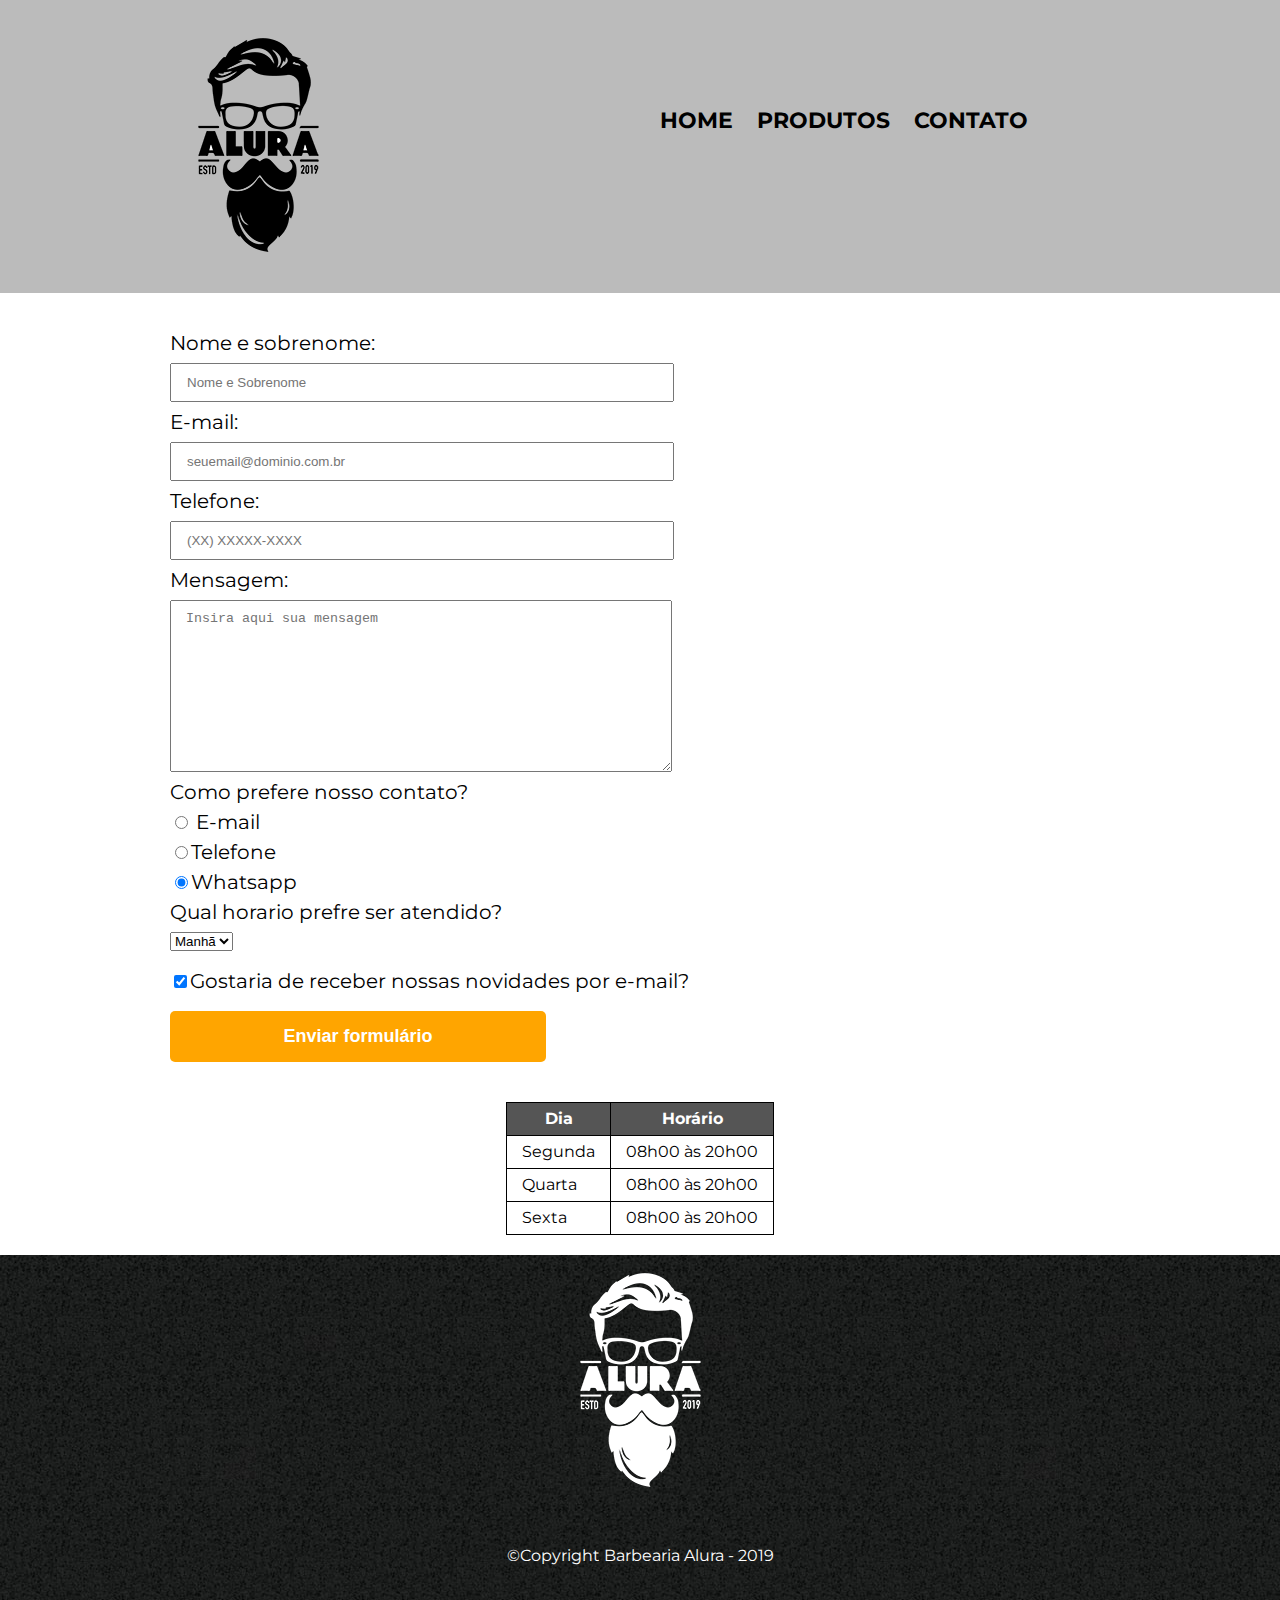
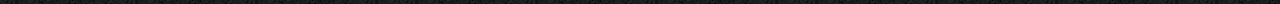
<file: PROJETO BARBEARIA ALURA/contato.html>
<!DOCTYPE html>
<html>
	<head>
		<meta charset="UTF-8">
		<meta name="viewport" content="width=device-width">
		<html lang="pt-br">
		<title> Contatos - Barbearia Alura </title>
		<link rel="stylesheet" href="reset.css">
		<link rel="stylesheet" href="style.css">
		<link href="https://fonts.googleapis.com/css2?family=Montserrat&display=swap" rel="stylesheet">
		
	</head>
		<body>
			<header>
				<div class="caixa">	
					<h1> <img src="imagens_produtos/logo.png" alt="Logo da Barbearia Alura"> </h1>
					<nav>
						<ul>
							<li><a href="index.html">Home</a></li>
							<li><a href="produtos.html">Produtos</a></li>
							<li><a href="contato.html">Contato</a></li>
						</ul>
					</nav>
				</div>
			</header>
			<main>
				<form>
					<label for="nomesobrenome">Nome e sobrenome:</label>
					<input type="text" id="nomesobrenome" class="input-padrao" required placeholder="Nome e Sobrenome">

					<label for="email"> E-mail:</label>
					<input type="email" id="email" class="input-padrao" required placeholder="seuemail@dominio.com.br">

					<label for="telefone">Telefone:</label>
					<input type="tel" id="telefone" class="input-padrao" required placeholder="(XX) XXXXX-XXXX">

					<label for="mensagem">Mensagem:</label>
					<textarea cols="60" rows="10" id="mensagem" class="input-padrao" required placeholder="Insira aqui sua mensagem"></textarea>

					<fieldset>
						<legend>Como prefere nosso contato?</legend>
						<label for="radio-email"><input type="radio" name="forma_contato" value="email" id="radio-email"> E-mail</label>						
						<label for="radio-telefone"><input type="radio" name="forma_contato" value="telefone" id="radio-telefone">Telefone</label>						
						<label for="radio-whatsapp"><input type="radio" name="forma_contato" value="whatsapp" id="radio-whatsapp"checked>Whatsapp</label>
					</fieldset>
					<fieldset>
						<legend>Qual horario prefre ser atendido?</legend>
						<select>
							<option>Manhã</option>
							<option>Tarde</option>
							<option>Noite</option>
						</select>
					</fieldset>

					<label class="checkbox" checked><input type="checkbox" checked>Gostaria de receber nossas novidades por e-mail?</label>
					 
					<input type="submit" value="Enviar formulário" class="enviar">
				</form>
					<table>
						<thead>
							<tr>
								<th>Dia</th>
								<th>Horário</th>
							</tr>
						</thead>
						<tbody>	
							<tr>
								<td>Segunda</td>
								<td>08h00 às 20h00</td>
							</tr>
							<tr>
								<td>Quarta</td>
								<td>08h00 às 20h00</td>						
							</tr>

							<tr>
								<td>Sexta</td>
								<td>08h00 às 20h00</td>
							</tr>
						</tbody>
					</table>
			</main>
			<footer>
					<img src="imagens_produtos/logo-branco.png" alt="Logo da Barbearia Alura">
					<p class="copyright">&copy;Copyright Barbearia Alura - 2019</p>
			</footer>
		</body>

</html>
</file>
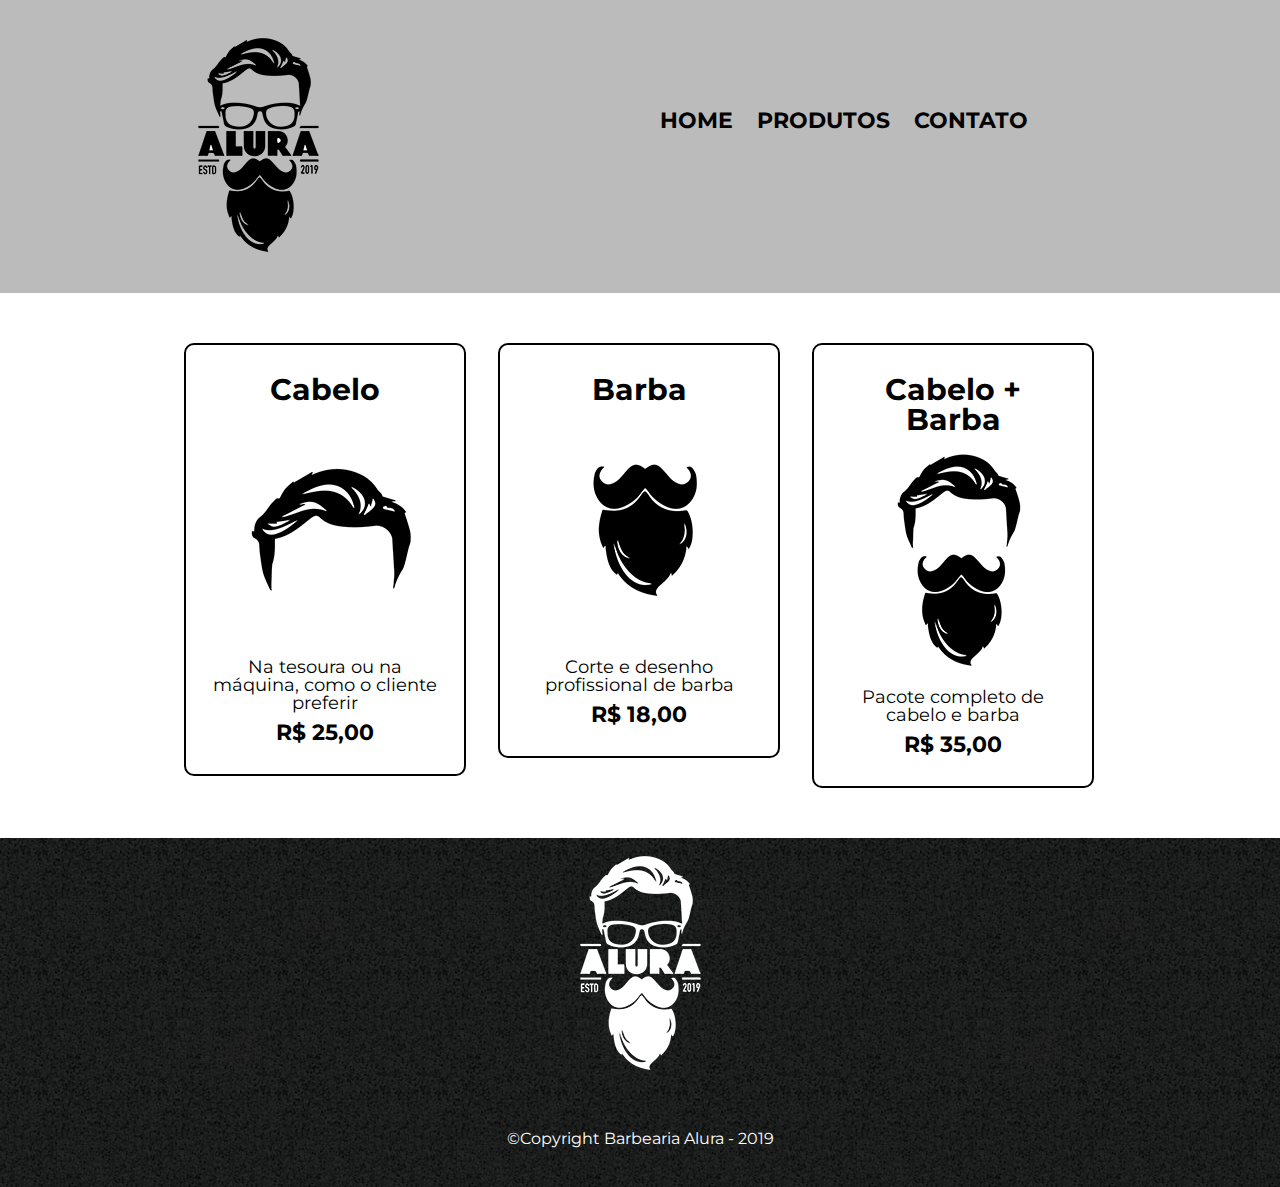
<file: PROJETO BARBEARIA ALURA/produtos.html>
<!DOCTYPE html>
<html>
	<head>
		<meta charset="UTF-8">
		<meta name="viewport" content="width=device-width">
		<html lang="pt-br">
		<title> Produtos - Barbearia Alura </title>
		<link rel="stylesheet" href="reset.css">
		<link rel="stylesheet" href="style.css">
		<link href="https://fonts.googleapis.com/css2?family=Montserrat&display=swap" rel="stylesheet">


	</head>

		<body>
			<header>
				<div class="caixa">	
					<h1> <img src="imagens_produtos/logo.png"> </h1>
					<nav>
						<ul>
							<li><a href="index.html">Home</a></li>
							<li><a href="produtos.html">Produtos</a></li>
							<li><a href="contato.html">Contato</a></li>
						</ul>
					</nav>
				</div>
			</header>
			<main>
				<ul class="produtos">
					<li>
						<h2>Cabelo</h2>
						<img src="imagens_produtos/cabelo.jpg">
						<p class="produto-descricao">Na tesoura ou na máquina, como o cliente preferir</p>
						<p class="produto-preco">R$ 25,00</p>
					</li>
					<li>
						<h2>Barba</h2>
						<img src="imagens_produtos/barba.jpg">
						<p class="produto-descricao">Corte e desenho profissional de barba</p>
						<p class="produto-preco">R$ 18,00</p>
					</li>
					<li>
						<h2>Cabelo + Barba</h2>
						<img src="imagens_produtos/cabelo+barba.jpg">
						<p class="produto-descricao">Pacote completo de cabelo e barba</p>
						<p class="produto-preco">R$ 35,00</p>
					</li>
				</ul>
			</main>

			<footer>
				<img src="imagens_produtos/logo-branco.png">
				<p class="copyright">&copy;Copyright Barbearia Alura - 2019</p>
			</footer>
		</body>


</html>
</file>
<file: PROJETO BARBEARIA ALURA/style.css>
body{
	font-family: 'Montserrat', sans-serif;

}

header{
	background: #BBBBBB;
	padding: 20px 0;

}

.caixa{
	position: relative;
	width: 940px;
	margin: 0 auto;
}

nav{
	position: absolute;
	top: 90px;
	left: 50%;

}

nav li{
	display: inline-block;
	padding-left: 20px;
	
}

nav a{
	text-transform: uppercase;
	color: black;
	font-weight: bolder;
	font-size: 22px;
	text-decoration: none;

}

nav a:hover{
	color: #C78C19;
	text-decoration: underline;

}

.produtos{
	width: 940px;
	margin: 0 auto;
	padding: 50px;

}

.produtos li{
	display: inline-block;
	text-align: center;
	width: 30%;
	vertical-align: top;
	margin: 0 1.5%;
	padding: 30px 20px;
	box-sizing: border-box;
	border: 2px solid black;
	border-radius: 10px;

}

.produtos li:hover {
	border-color: #C78C19;

}

.produtos li:active{
	border-color:  #099C19;

}

.produtos li:hover h2{
	font-size: 34px;

}

.produtos h2{
	font-size: 30px;
	font-weight: bold;


}

.produto-descricao{
	font-size: 18px;

}

.produto-preco{

	font-size: 22px;
	font-weight: bold;
	margin-top: 10px;

}

footer{
	text-align: center;
	color: white;
	background: url("imagens_produtos/bg.jpg");

}

.copyright{
	padding:40px;

}

main{


}

form{
	width: 940px;
	margin: 40px auto ;


}

form label, form legend{
	display: block;
	font-size: 20px;
	margin: 0 0 10px 0;
}

.input-padrao{
	display: block;
	margin: 0 0 10px 0;
	padding:  10px 15px;
	width: 50%;

}

.checkbox{
	margin: 20px 0;
}

.enviar{
	width: 40%;
	padding: 15px 0;
	background: orange;
	color: white;
	font-weight: bold;
	font-size: 18px;
	border:none;
	border-radius: 5px;
	transition: 1s all;
	cursor: pointer;
}

.enviar:hover{
	background: darkorange;
	transform: scale(1.2);

}

.enviar:active{
	background: darkgreen;
}

table{
	margin:  20px auto;

}
thead{
	background: #555555;
	color: white;
	font-weight: bold;
}

td, th{
	border: 1px solid black;
	padding: 8px 15px ;
}


/*css da página inicial*/
.banner{
	width: 100%;

}

.titulo-principal{
	text-align: center;
	font-weight: bold;
	font-size: 2em;
	margin: 0 0 1em;
	clear:  left;
	
}

.principal{
	padding:  3em 0;
	background: #FEFEFE ;
	width: 940px;
	margin:  0 auto;
}

.principal p{
	margin: 0 0 1em;

}

.principal strong{
	font-weight: bold;

}

.principal em{
	font-style: italic;

}

.mapa{
	padding: 3em 0;
	background: linear-gradient(#FEFEFE, #888888);

}

.mapa-conteudo{
	width: 940px;
	margin:  0 auto;

}

.mapa p{
	margin:0 0 2em;
	text-align: center;
}

.beneficios{
	padding: 3em 0;
	background: #888888;

}

.conteudo-beneficios{
	width: 640px;
	margin: 0 auto;
	padding: 3em 0;

}

.lista-beneficios{
	display: inline-block;
	width: 40%;
	vertical-align: top;
	line-height: 1.5em;
}

.itens:first-child{
	font-weight: bold;
}

.itens:before{
	content: "✭";

}

.imagem-beneficios{
	width: 60%;
	opacity: 1;
	box-shadow: 10px 10px 10px #000000;

}

.imagem-beneficios:hover{
	opacity: 0.7;
	transition: 400ms;
	cursor: pointer;

}

.utensilios{
	width: 120px;
	float: left;
	margin:  0 20px 20px 0;

}


.video{
	width: 560px;
	margin: 1em auto;
	padding: 3em 0;
}

/*Responsivo para celular*/

@media screen and (max-width: 480px){
	
		.caixa, .principal, .conteudo-beneficios, .mapa-conteudo, .video, .produtos, form{
			width: auto;
		}


		h1{
			text-align: center;
		}

		nav{
			position: static ;
		}
		
		.lista-beneficios, .imagem-beneficios{
			width: 100%;
		}

		.produtos{
			text-align: center;

		}

		.produtos li{
        display: block;
        width: 90%;
        margin: 10px auto;

		}

		.form{
			width: auto;
			margin: 0 auto;
		}

}
</file>
